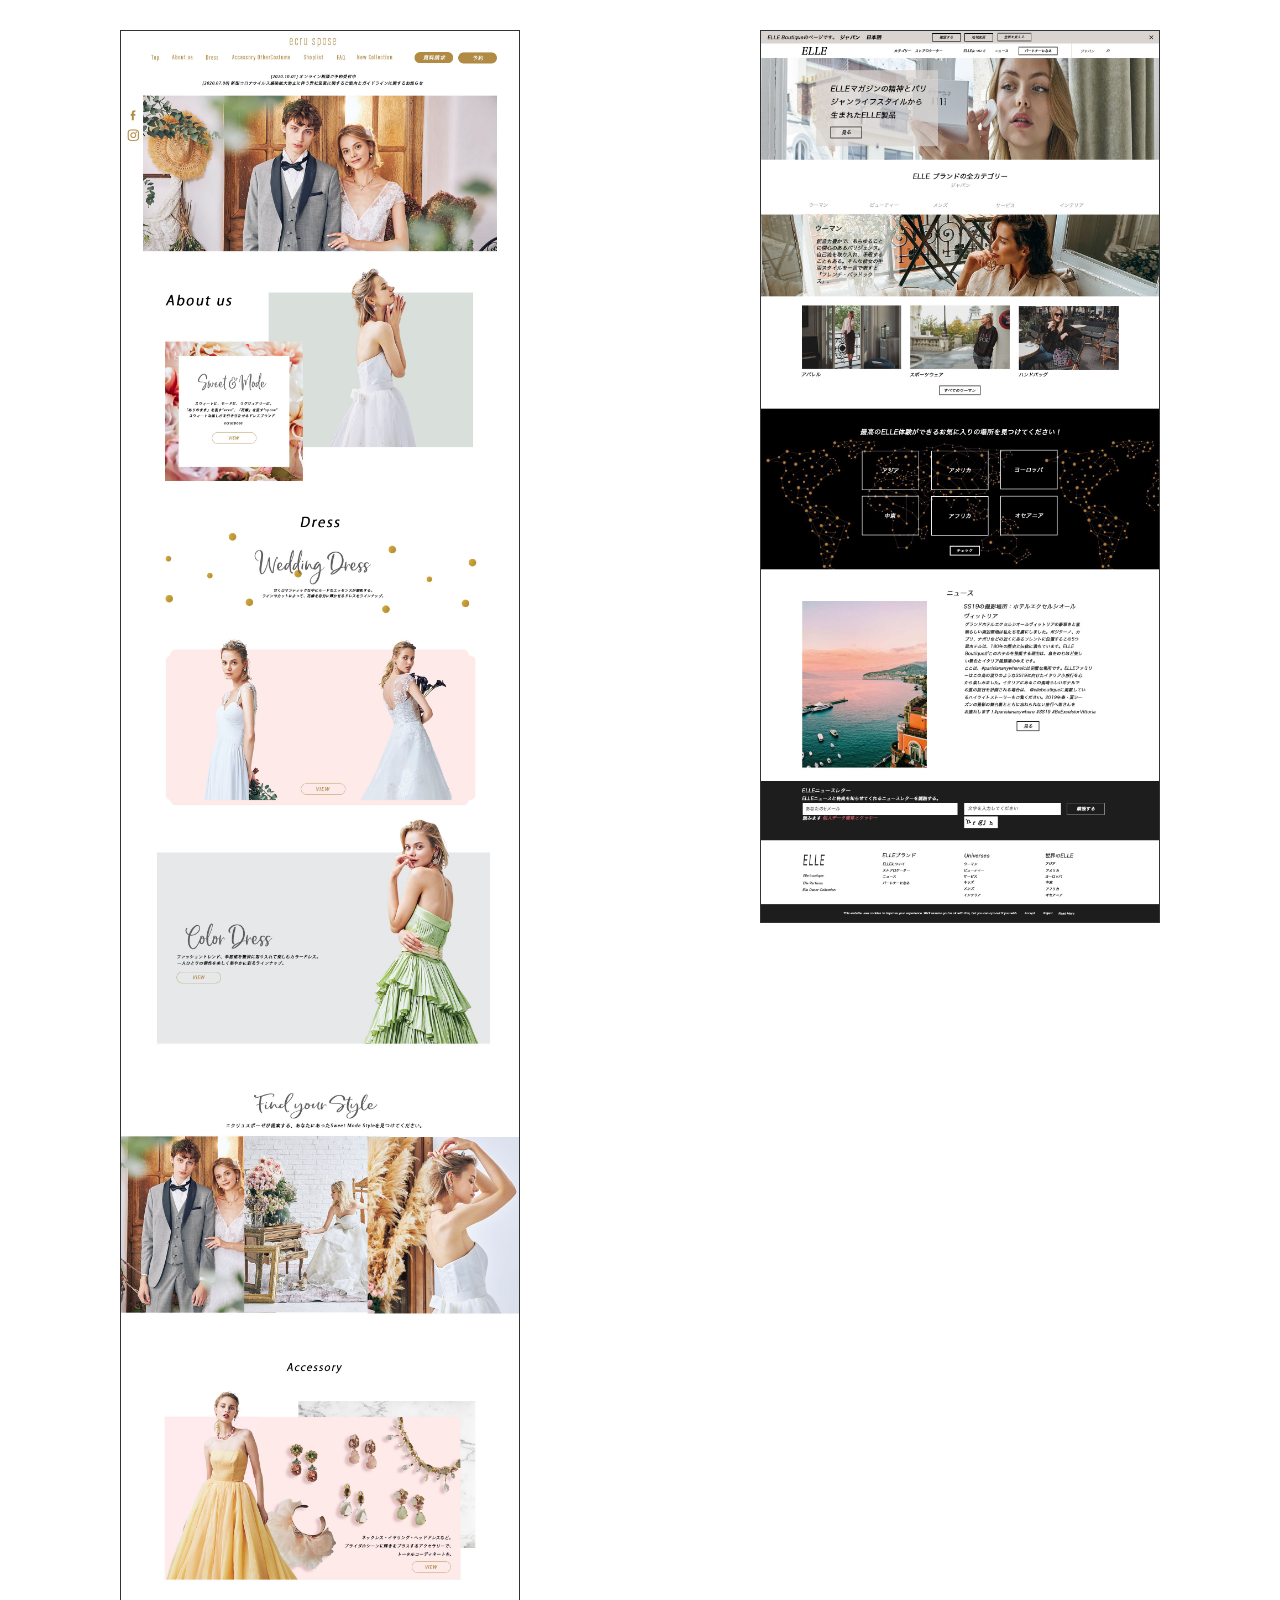
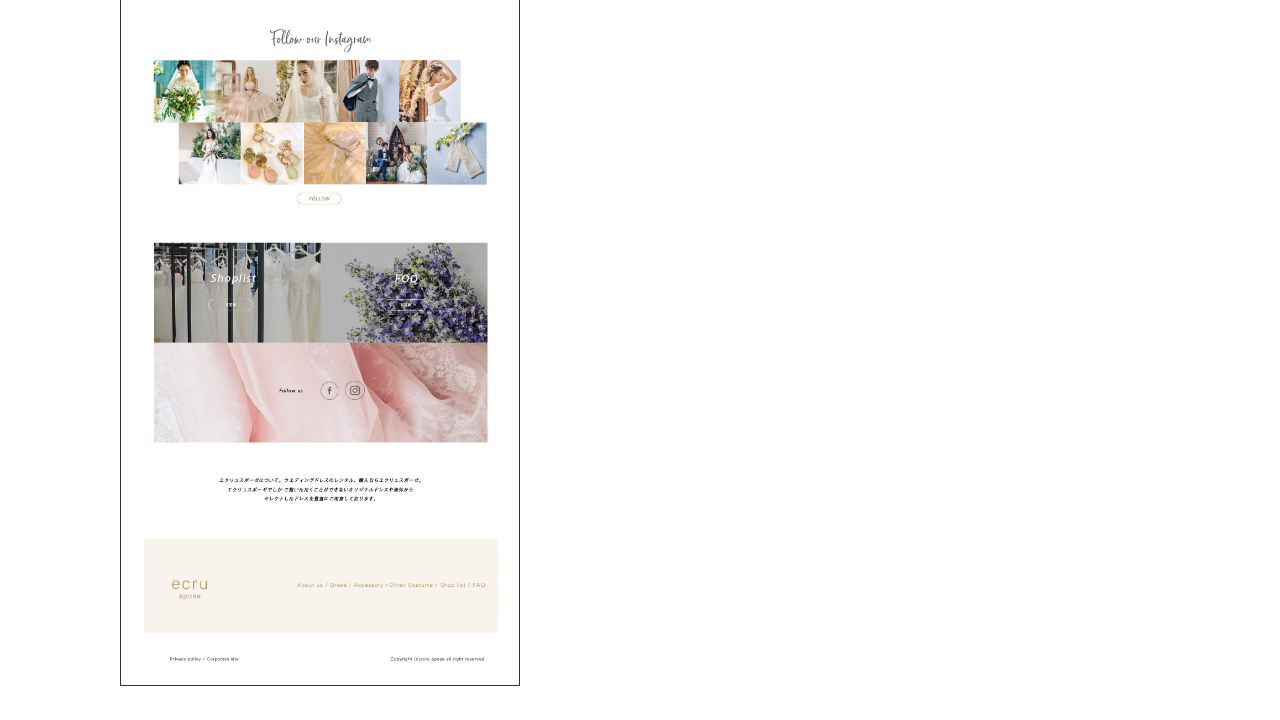
<file: practice1.html>
<!DOCTYPE html>
<html lang="ja">
  <head>
    <meta charset="UTF-8">
    <meta name="viewport" content="width=device-width, initial-scale=1.0">
    <link rel="stylesheet" href="stylesheet/practice.css">
    <link href="https://use.fontawesome.com/releases/v5.6.1/css/all.css" rel="stylesheet">
    <script src="https://code.jquery.com/jquery-3.4.1.min.js"></script>
    <script src="index.js"></script>
    <title>practice1</title>
  </head>
  <body>
    <div class="practice-list">
      <div><img src="img/practice1.jpg" alt="portfolio-image" width="400px" height="2256px" class="portfolio-image"></div>
      <div><img src="img/practice2.jpg" alt="portfolio-image" width="400px" height="893px" class="portfolio-image"></div>
    </div>
  </body>
</html>
</file>
<file: stylesheet/practice.css>
/* リセットCSS */
* {
  box-sizing: border-box;
}

body,
div {
  margin:0;
  padding:0;
}

.practice-list {
  display: flex;
  justify-content: space-around;
}

.practice-list img {
  margin: 30px;
  border: 1px solid #333;
}
</file>
